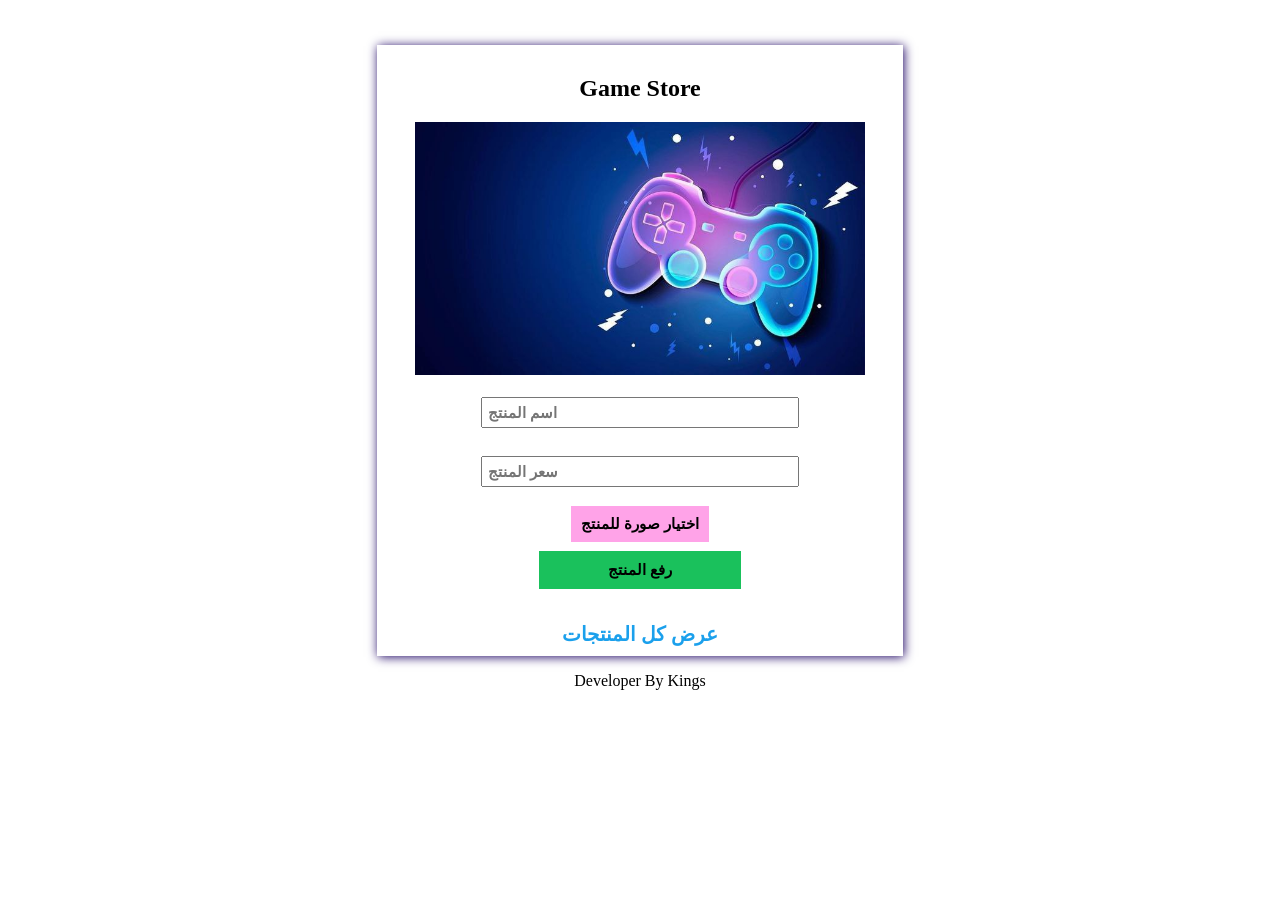
<file: tst/index.html>
<!DOCTYPE html>
<html lang="ar">
<head>
    <meta charset="UTF-8">
    <meta name="viewport" content="width=device-width, initial-scale=1.0">
    <title>Game Store - إضافة منتجات</title>
    <link rel="stylesheet" href="index.css">
</head>
<body>
    <center>
        <div class="main">
            <form action="#" method="post" enctype="multipart/form-data">
                <h2>Game Store</h2>
                <img src="image/LLL.jpg" alt="logo" width="450px">
                <br><br>
                <input type="text" name="name" placeholder="اسم المنتج" required>
                <br><br>
                <input type="text" name="price" placeholder="سعر المنتج" required>
                <br><br>
                <input type="file" id="file" name="image" style="display:none;">
                <label for="file">اختيار صورة للمنتج</label>
                <br><br>
                <button type="submit">رفع المنتج</button>
                <br><br>
                <a href="products.html">عرض كل المنتجات</a>
            </form>
        </div>
        <p>Developer By Kings</p>
    </center>
</body>
</html>
</file>
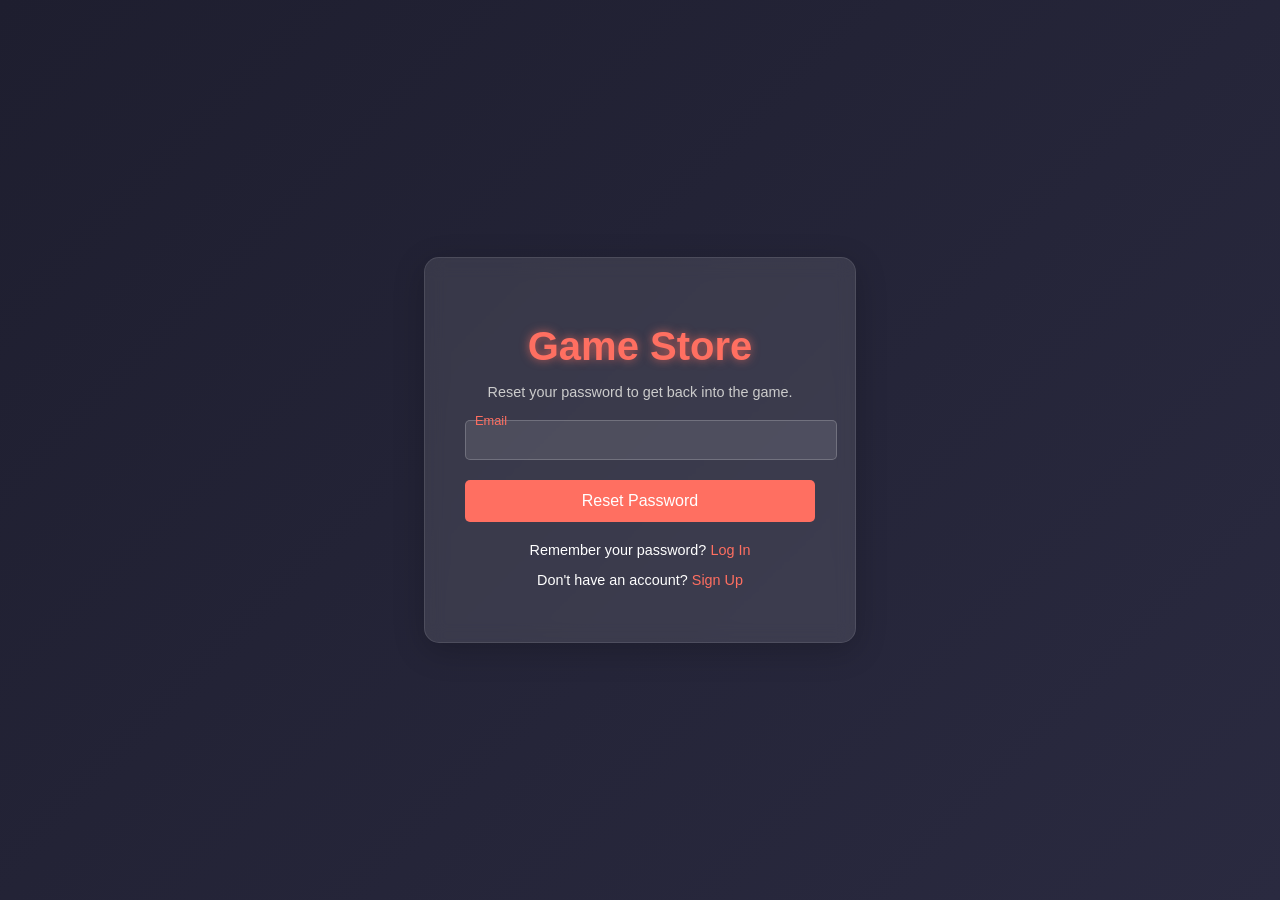
<file: tst/forgetPassword.html>
<!DOCTYPE html>
<html lang="en">
<head>
    <meta charset="UTF-8">
    <meta name="viewport" content="width=device-width, initial-scale=1.0">
    <title>Game Store - Forgot Password</title>
    <link rel="stylesheet" href="forgetPassword.css">
</head>
<body>
    <div class="forgot-password-container">
        <div class="forgot-password-header">
            <h1>Game Store</h1>
            <p>Reset your password to get back into the game.</p>
        </div>
        <form action="#" method="post">
            <div class="input-group">
                <input type="email" id="email" name="email" required>
                <label for="email">Email</label>
            </div>
            <button type="submit">Reset Password</button>
        </form>
        <div class="forgot-password-footer">
            <p>Remember your password? <a href="project.html">Log In</a></p>
            <p>Don't have an account? <a href="signUp.html">Sign Up</a></p>
        </div>
    </div>
</body>
</html>
</file>
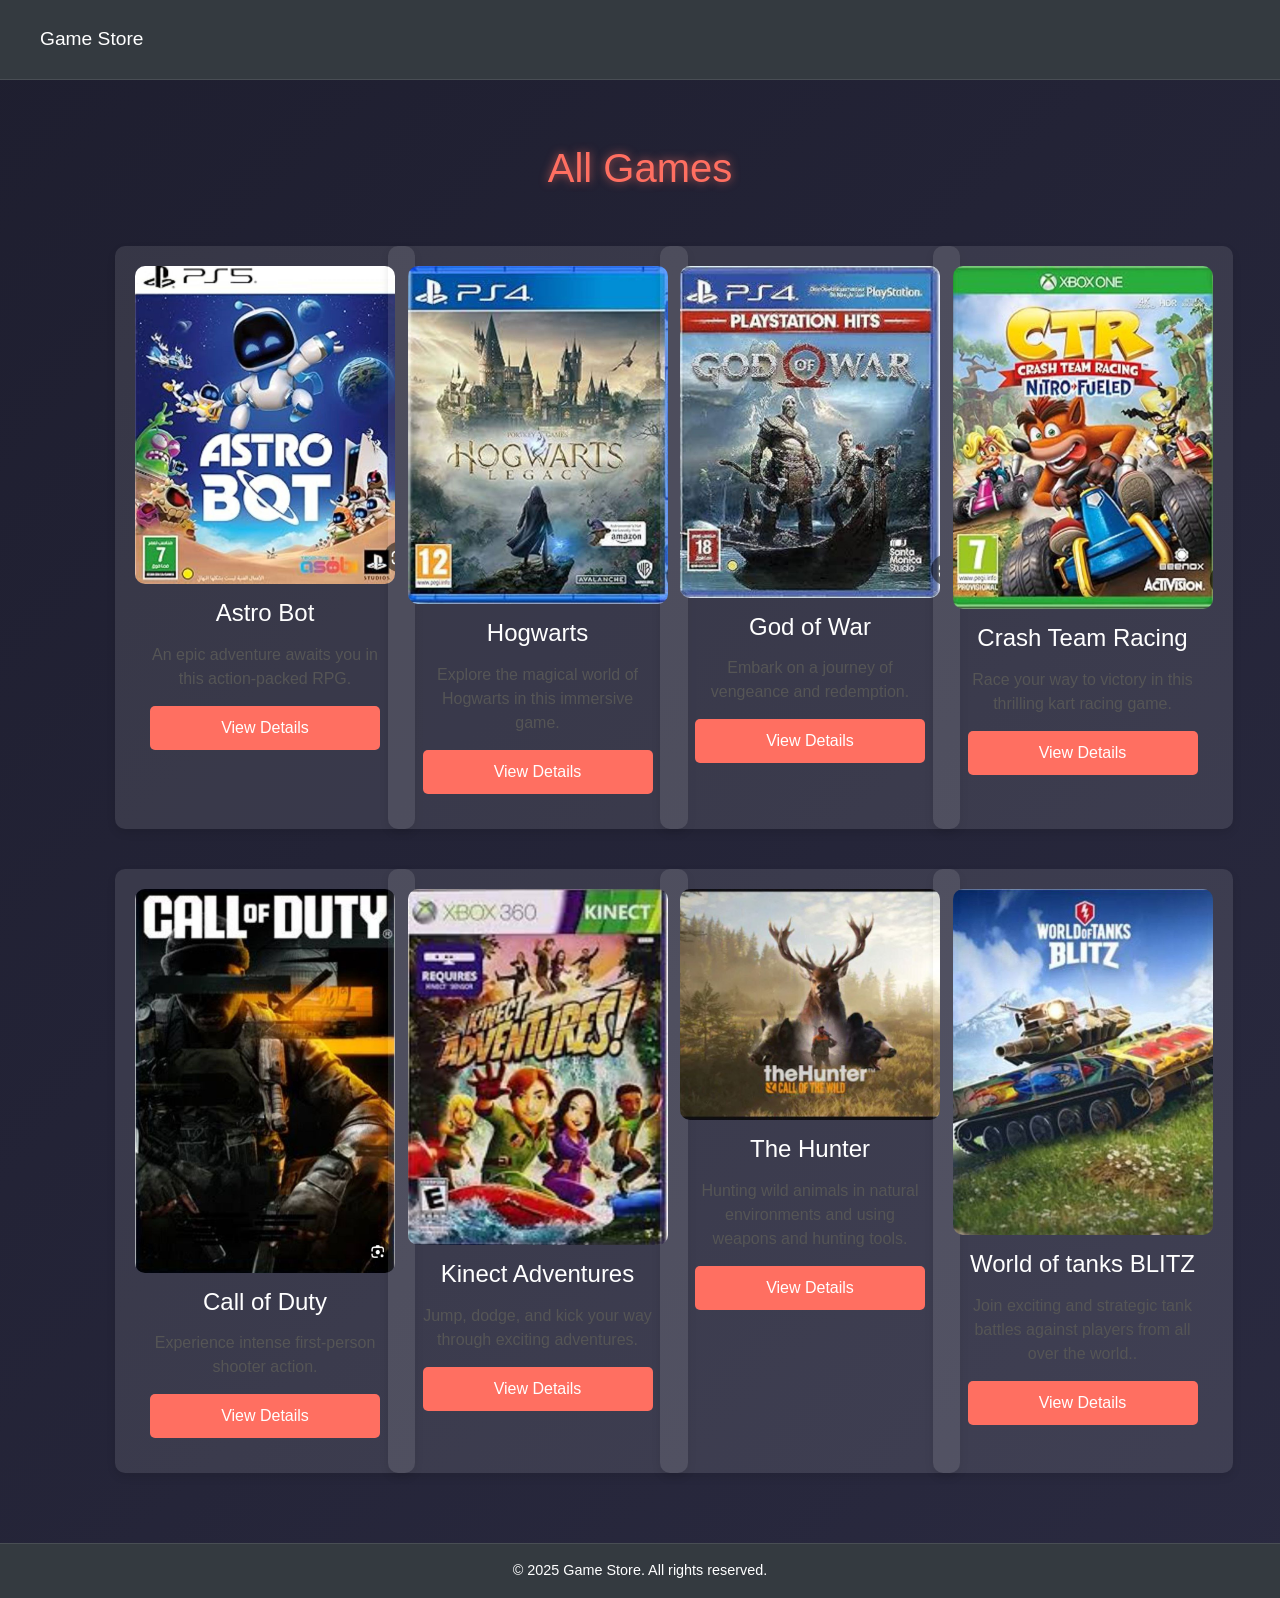
<file: tst/games.html>
<!DOCTYPE html>
<html lang="en">
<head>
    <meta charset="UTF-8">
    <meta name="viewport" content="width=device-width, initial-scale=1.0">
    <title>All Games</title>
    <link rel="stylesheet" href="https://cdn.jsdelivr.net/npm/bootstrap@4.6.2/dist/css/bootstrap.min.css" integrity="sha384-xOolHFLEh07PJGoPkLv1IbcEPTNtaed2xpHsD9ESMhqIYd0nLMwNLD69Npy4HI+N" crossorigin="anonymous">
    <link rel="stylesheet" href="games.css">
    <style>
        .games-grid {
            display: grid;
            grid-template-columns: repeat(auto-fit, minmax(250px, 1fr));
            gap: 20px;
            padding: 20px;
        }
        .game-card {
            box-shadow: 0 4px 8px rgba(0, 0, 0, 0.1);
            box-shadow: 0 4px 8px rgba(0, 0, 0, 0.1);
            border-radius: 10px;
            overflow: hidden;
            box-shadow: 0 4px 8px rgba(0, 0, 0, 0.1);
            transition: transform 0.3s ease, box-shadow 0.3s ease;
        }
        .game-card:hover {
            transform: translateY(-10px);
            box-shadow: 0 8px 16px rgba(0, 0, 0, 0.2);
        }
        .game-card img {
            width: 100%;
            height: auto;
        }
        .game-card h3 {
            font-size: 1.5rem;
            margin: 15px;
        }
        .game-card p {
            font-size: 1rem;
            margin: 0 15px 15px;
            color: #555;
        }
        .game-card a {
            display: block;
            text-align: center;
            margin: 15px;
            padding: 10px 20px;
            background-color: #ff6f61;
            color: #fff;
            text-decoration: none;
            border-radius: 5px;
            transition: background-color 0.3s ease;
        }
        .game-card a:hover {
            background-color: #e6392c;
        }
    </style>
</head>
<body>
    <!-- Navigation Bar -->
    <nav class="navbar navbar-dark bg-dark">
        <a class="navbar-brand" href="home.html">Game Store</a>
    </nav>

    <!-- Games Section -->
    <section class="games-section">
        <div class="container">
            <h1 class="text-center my-4">All Games</h1>
            <div class="games-grid">
                <!-- Game 1 -->
                <div class="game-card">
                    <img src="image/Astro_Bot.jpg" alt="Astro Bot">
                    <h3>Astro Bot</h3>
                    <p>An epic adventure awaits you in this action-packed RPG.</p>
                    <a href="details.html?id=1">View Details</a>
                </div>
                <!-- Game 2 -->
                <div class="game-card">
                    <img src="image/Hogwarts.jpg" alt="Hogwarts">
                    <h3>Hogwarts</h3>
                    <p>Explore the magical world of Hogwarts in this immersive game.</p>
                    <a href="details.html?id=2">View Details</a>
                </div>
                <!-- Game 3 -->
                <div class="game-card">
                    <img src="image/God of war.jpg" alt="God of War">
                    <h3>God of War</h3>
                    <p>Embark on a journey of vengeance and redemption.</p>
                    <a href="details.html?id=3">View Details</a>
                </div>
                <!-- Game 4 -->
                <div class="game-card">
                    <img src="image/Crash team racing.jpg" alt="Crash Team Racing">
                    <h3>Crash Team Racing</h3>
                    <p>Race your way to victory in this thrilling kart racing game.</p>
                    <a href="details.html?id=4">View Details</a>
                </div>
                <!-- Game 5 -->
                <div class="game-card">
                    <img src="image/Call of duty.jpg" alt="Call of Duty">
                    <h3>Call of Duty</h3>
                    <p>Experience intense first-person shooter action.</p>
                    <a href="details.html?id=5">View Details</a>
                </div>
        <!-- Game 6 -->
        <div class="game-card">
            <img src="image/Kinect Adventures.jpg" alt="Kinect Adventures">
            <h3>Kinect Adventures</h3>
            <p>Jump, dodge, and kick your way through exciting adventures.</p>
            <a href="details.html?id=6">View Details</a>
        </div>
         <!-- Game 7 -->
         <div class="game-card">
            <img src="image/The Hunter (1).jpg" alt="Kinect Adventures">
            <h3>The Hunter</h3>
            <p>Hunting wild animals in natural environments and using weapons and hunting tools.</p>
            <a href="details.html?id=6">View Details</a>
        </div>
         <!-- Game 8 -->
         <div class="game-card">
            <img src="image/World of tanks BLITZ.jpg" alt="Kinect Adventures">
            <h3>World of tanks BLITZ</h3>
            <p>Join exciting and strategic tank battles against players from all over the world..</p>
            <a href="details.html?id=6">View Details</a>
        </div>
    </section>

    <!-- Footer -->
    <footer class="footer bg-dark text-white text-center py-3">
        <p>&copy; 2025 Game Store. All rights reserved.</p>
    </footer>
</body>
</html>
</file>
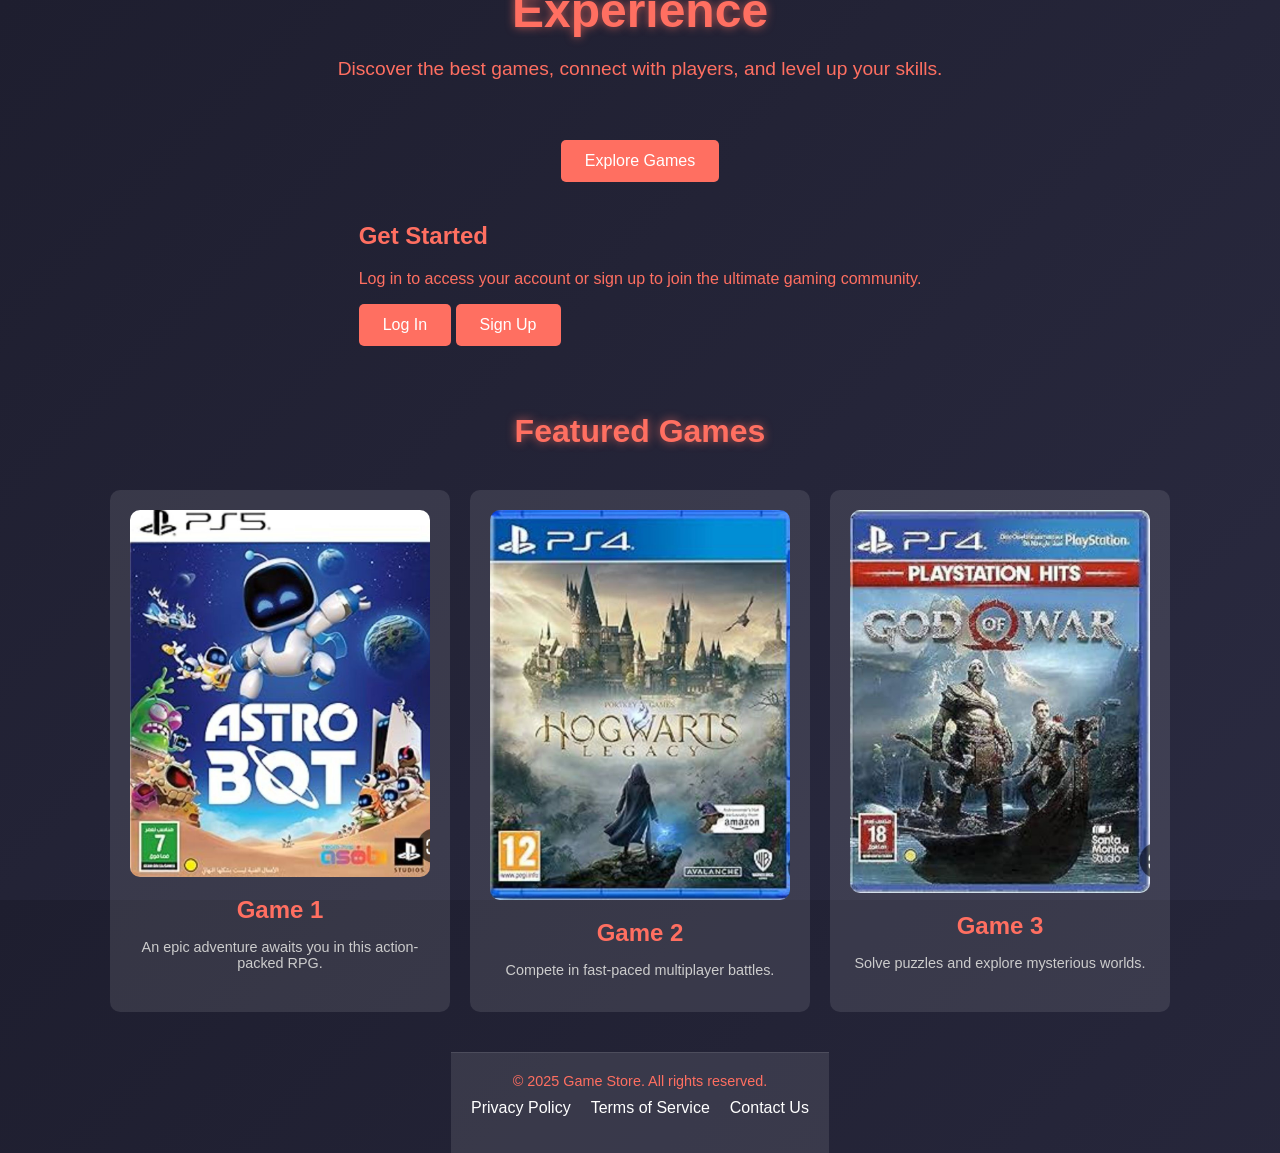
<file: tst/home.html>
<!DOCTYPE html>
<html lang="en">
<head>
    <meta charset="UTF-8">
    <meta name="viewport" content="width=device-width, initial-scale=1.0">
    <title>Game Store - Home</title>
    <link rel="stylesheet" href="home.css">
</head>
<body>
    <!-- Navigation Bar -->
    <nav class="navbar">
        <div class="logo">
            <h1>Game Store</h1>
        </div>
        <ul class="nav-links">
            <li><a href="#">Home</a></li>
            <li><a href="#">Games</a></li>
            <li><a href="#">About</a></li>
            <li><a href="#">Contact</a></li>
        </ul>
        <div class="auth-buttons">
            <a href="project.html" class="btn">Log In</a>
            <a href="signup.html" class="btn">Sign Up</a>
        </div>
    </nav>

    <!-- Hero Section -->
    <section class="hero">
        <div class="hero-content">
            <h1>Welcome to the Ultimate Gaming Experience</h1>
            <p>Discover the best games, connect with players, and level up your skills.</p>
            <a href="javascript:void(0);" class="btn">Explore Games</a>
        </div>
    </section>
      <!-- Log In and Sign Up Section -->
      <section class="auth-section">
        <h2>Get Started</h2>
        <p>Log in to access your account or sign up to join the ultimate gaming community.</p>
        <div class="auth-links">
            <a href="project.html" class="btn red-btn">Log In</a>
            <a href="signUp.html" class="btn red-btn">Sign Up</a>
        </div>
    </section>

    <!-- Featured Games Section -->
    <section class="featured-games">
        <h2>Featured Games</h2>
        <div class="games-grid">
            <div class="game-card">
                <img src="image/Astro_Bot.jpg" alt="Game 1">
                <h3>Game 1</h3>
                <p>An epic adventure awaits you in this action-packed RPG.</p>
            </div>
            <div class="game-card">
                <img src="image/Hogwarts.jpg" alt="Game 2">
                <h3>Game 2</h3>
                <p>Compete in fast-paced multiplayer battles.</p>
            </div>
            <div class="game-card">
                <img src="image/God of war.jpg" alt="Game 3">
                <h3>Game 3</h3>
                <p>Solve puzzles and explore mysterious worlds.</p>
            </div>
        </div>
    </section>

    <!-- Footer -->
    <footer class="footer">
        <p>&copy; 2025 Game Store. All rights reserved.</p>
        <ul class="footer-links">
            <li><a href="#">Privacy Policy</a></li>
            <li><a href="#">Terms of Service</a></li>
            <li><a href="#">Contact Us</a></li>
        </ul>
    </footer>
</body>
</html>
</file>
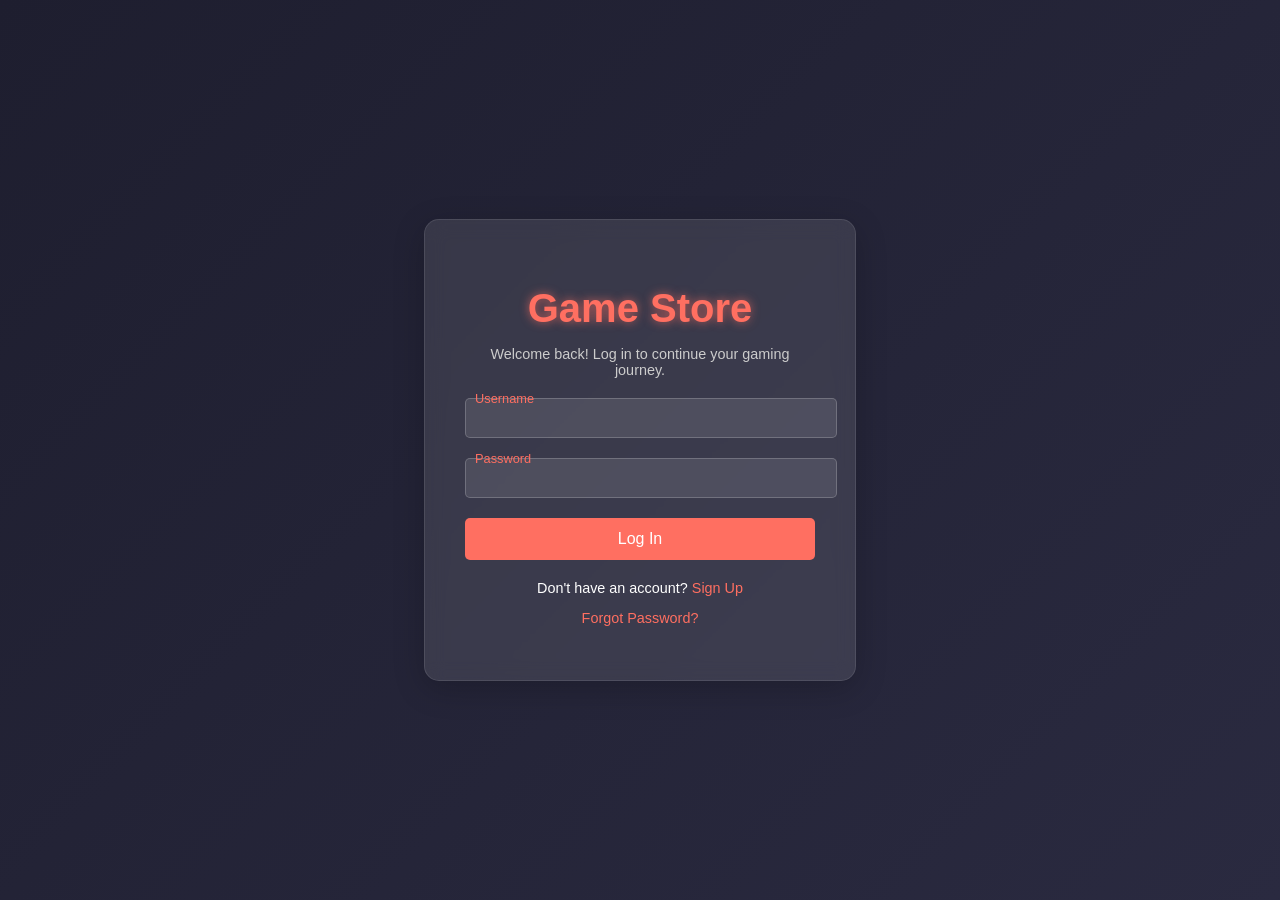
<file: tst/project.html>
<!DOCTYPE html>
<html lang="en">
<head>
    <meta charset="UTF-8">
    <meta name="viewport" content="width=device-width, initial-scale=1.0">
    <title>Game Store Login</title>
    <link rel="stylesheet" href="project.css">
</head>
<body>
    <div class="login-container">
        <div class="login-header">
            <h1>Game Store</h1>
            <p>Welcome back! Log in to continue your gaming journey.</p>
        </div>
        <form action="home.html" method="post">
            <div class="input-group">
                <input type="text" id="username" name="username" required>
                <label for="username">Username</label>
            </div>
            <div class="input-group">
                <input type="password" id="password" name="password" required>
                <label for="password">Password</label>
            </div>
            <button type="submit" action="home.html">Log In</button>
        </form>
        <div class="login-footer">
            <p>Don't have an account? <a href="signUp.html">Sign Up</a></p>
            <p><a href="forgetPassword.html">Forgot Password?</a></p>
        </div>
    </div>
</body>
</html>
</file>
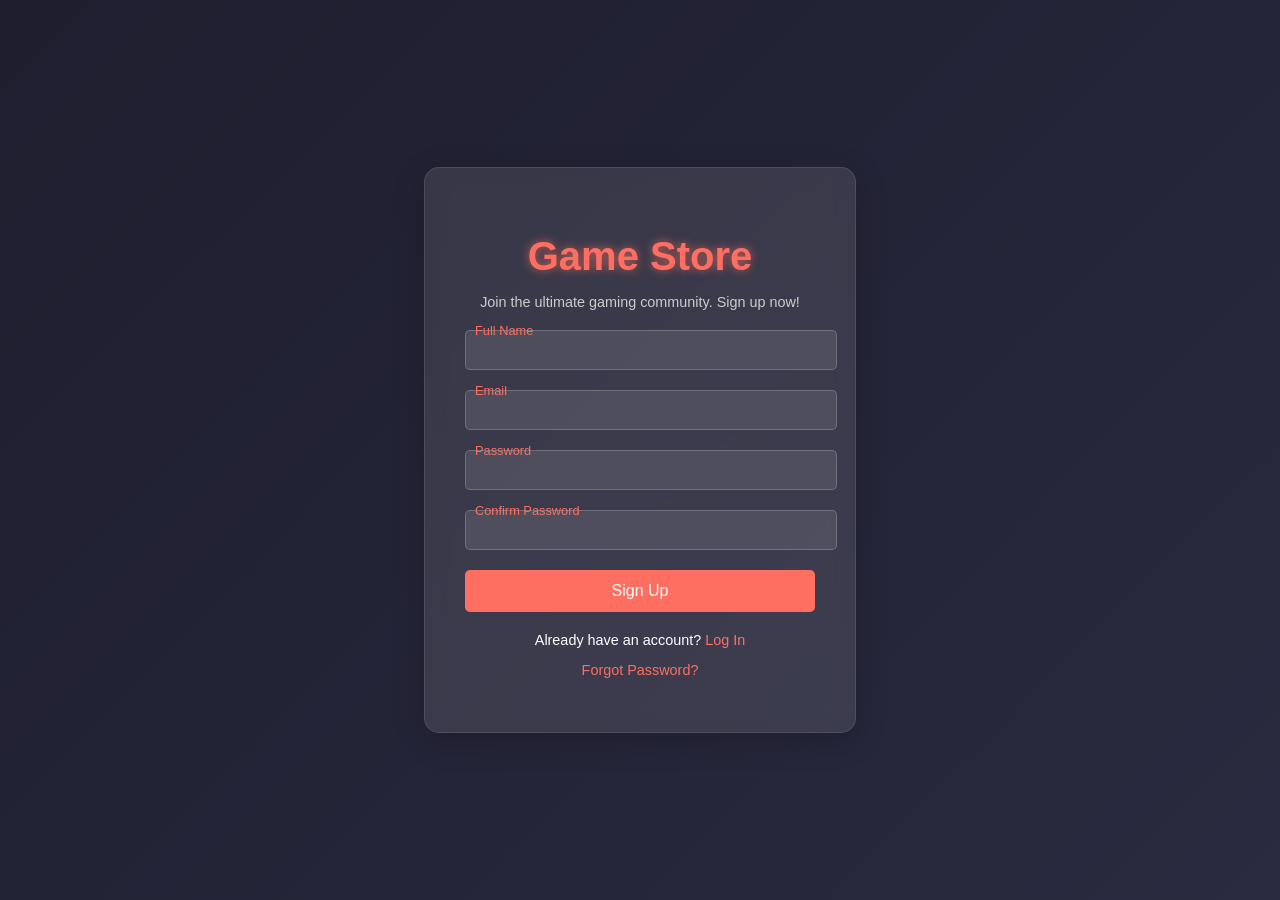
<file: tst/signUp.html>
<!DOCTYPE html>
<html lang="en">
<head>
    <meta charset="UTF-8">
    <meta name="viewport" content="width=device-width, initial-scale=1.0">
    <title>Game Store - Sign Up</title>
    <link rel="stylesheet" href="signUp.css">
</head>
<body>
    <div class="signup-container">
        <div class="signup-header">
            <h1>Game Store</h1>
            <p>Join the ultimate gaming community. Sign up now!</p>
        </div>
        <form action="#" method="post">
            <div class="input-group">
                <input type="text" id="name" name="name" required>
                <label for="name">Full Name</label>
            </div>
            <div class="input-group">
                <input type="email" id="email" name="email" required>
                <label for="email">Email</label>
            </div>
            <div class="input-group">
                <input type="password" id="password" name="password" required>
                <label for="password">Password</label>
            </div>
            <div class="input-group">
                <input type="password" id="confirm-password" name="confirm-password" required>
                <label for="confirm-password">Confirm Password</label>
            </div>
            <button type="submit">Sign Up</button>
        </form>
        <div class="signup-footer">
            <p>Already have an account? <a href="project.html">Log In</a></p>
            <p><a href="forgetPassword.html">Forgot Password?</a></p>
        </div>
    </div>
</body>
</html>
</file>
<file: tst/index.css>
.main{
    width: 40%;
    box-shadow: 1px 1px 10px rgb(30, 5, 100);
    margin-top: 45px;
    padding: 10px;
    }
    input{
        margin-bottom: 10px;
        width: 60%;
        padding: 5px;
        font-size: 15px;
        font-weight: bold;
    }
    button{
        border: none;
        padding: 10px;
        width: 40%;
        font-weight: bold;
        font-size: 15px;
        background-color:#1AC15C ;
        cursor: pointer;
        margin-bottom: 15px;
    }
    label{
        padding: 10px;
        cursor: pointer;
        font-weight: bold;
        font-size: 15px;
        background-color: rgb(255, 163, 232);
    }
    a{
        text-decoration: none;
        font-size: 20px;
        color: rgb(27, 160, 236);
        font-weight: bold;
    }
</file>
<file: tst/forgetPassword.css>
/* General Styles */
body {
    font-family: 'Arial', sans-serif;
    background: linear-gradient(135deg, #1e1e2f, #2a2a40);
    display: flex;
    justify-content: center;
    align-items: center;
    height: 100vh;
    margin: 0;
    color: #fff;
}

/* Forgot Password Container */
.forgot-password-container {
    background: rgba(255, 255, 255, 0.1);
    -webkit-backdrop-filter: blur(10px);
    backdrop-filter: blur(10px);
    border-radius: 15px;
    padding: 40px;
    width: 350px;
    box-shadow: 0 8px 32px rgba(0, 0, 0, 0.2);
    border: 1px solid rgba(255, 255, 255, 0.1);
    text-align: center;
    animation: fadeIn 1s ease-in-out;
}

/* Header Styles */
.forgot-password-header h1 {
    font-size: 2.5rem;
    margin-bottom: 10px;
    color: #ff6f61;
    text-shadow: 0 0 10px rgba(255, 111, 97, 0.7);
}

.forgot-password-header p {
    font-size: 0.9rem;
    color: #ccc;
    margin-bottom: 20px;
}

/* Input Fields */
.input-group {
    position: relative;
    margin-bottom: 20px;
}

.input-group input {
    width: 100%;
    padding: 10px;
    background: rgba(255, 255, 255, 0.1);
    border: 1px solid rgba(255, 255, 255, 0.2);
    border-radius: 5px;
    color: #fff;
    font-size: 1rem;
    outline: none;
    transition: all 0.3s ease;
}

.input-group input:focus {
    border-color: #ff6f61;
    box-shadow: 0 0 10px rgba(255, 111, 97, 0.5);
}

.input-group label {
    position: absolute;
    top: 50%;
    left: 10px;
    transform: translateY(-50%);
    color: #ccc;
    font-size: 1rem;
    pointer-events: none;
    transition: all 0.3s ease;
}

.input-group input:focus ~ label,
.input-group input:not(:placeholder-shown) ~ label {
    top: 0;
    font-size: 0.8rem;
    color: #ff6f61;
}

/* Button Styles */
button {
    width: 100%;
    padding: 12px;
    background: #ff6f61;
    border: none;
    border-radius: 5px;
    color: #fff;
    font-size: 1rem;
    cursor: pointer;
    transition: all 0.3s ease;
}

button:hover {
    background: #ff4a3d;
    box-shadow: 0 0 10px rgba(255, 111, 97, 0.7);
}

/* Footer Styles */
.forgot-password-footer {
    margin-top: 20px;
    font-size: 0.9rem;
}

.forgot-password-footer a {
    color: #ff6f61;
    text-decoration: none;
    transition: all 0.3s ease;
}

.forgot-password-footer a:hover {
    text-decoration: underline;
    color: #ff4a3d;
}

/* Animations */
@keyframes fadeIn {
    from {
        opacity: 0;
        transform: translateY(-20px);
    }
    to {
        opacity: 1;
        transform: translateY(0);
    }
}
</file>
<file: tst/games.css>
/* General Styles */
body {
    font-family: 'Arial', sans-serif;
    background: linear-gradient(135deg, #1e1e2f, #2a2a40);
    color: #ff6f61;
    margin: 0;
    padding: 0;
}

/* Navigation Bar */
.navbar {
    display: flex;
    justify-content: space-between;
    align-items: center;
    padding: 20px 40px;
    background: rgba(255, 255, 255, 0.1);
    -webkit-backdrop-filter: blur(10px);
    backdrop-filter: blur(10px);
    border-bottom: 1px solid rgba(255, 255, 255, 0.1);
}

.navbar a {
    color: #fff;
    text-decoration: none;
    font-size: 1.2rem;
    transition: all 0.3s ease;
}

.navbar a:hover {
    color: #ff6f61;
}

/* Games Section */
.games-section {
    padding: 40px 20px;
    text-align: center;
}

.games-section h1 {
    font-size: 2.5rem;
    margin-bottom: 40px;
    color: #ff6f61;
    text-shadow: 0 0 10px rgba(255, 111, 97, 0.7);
}

/* Games Grid */
.games-grid {
    display: flex;
    justify-content: center;
    gap: 30px; /* Increased gap between cards */
    flex-wrap: wrap;
    padding: 20px; /* Added padding around the grid */
}

/* Game Card */
.game-card {
    background: rgba(255, 255, 255, 0.1);
    border-radius: 10px;
    padding: 20px;
    width: 300px;
    text-align: center;
    transition: all 0.3s ease;
    margin: 10px; /* Added margin to separate cards further */
}

.game-card:hover {
    transform: translateY(-10px);
    box-shadow: 0 0 20px rgba(255, 111, 97, 0.5);
}

.game-card img {
    border-radius: 10px;
    width: 100%;
    height: auto;
}

.game-card h3 {
    font-size: 1.5rem;
    margin: 15px 0;
    color: #fff;
}

.game-card p {
    font-size: 0.9rem;
    color: #ccc;
}

.game-card a {
    display: inline-block;
    padding: 12px 24px;
    background-color: #ff6f61;
    color: #fff;
    text-decoration: none;
    border-radius: 5px;
    font-size: 1rem;
    transition: all 0.3s ease;
}

.game-card a:hover {
    background-color: #ff4a3d;
    box-shadow: 0 4px 10px rgba(255, 111, 97, 0.5);
}

/* Footer */
.footer {
    background: rgba(255, 255, 255, 0.1);
    padding: 20px;
    text-align: center;
    border-top: 1px solid rgba(255, 255, 255, 0.1);
}

.footer p {
    margin: 0;
    font-size: 0.9rem;
    color: #fff;
}

.footer a {
    color: #ff6f61;
    text-decoration: none;
    transition: all 0.3s ease;
}

.footer a:hover {
    color: #fff;
}
</file>
<file: tst/home.css>
/* General Styles */
body {
    font-family: 'Arial', sans-serif;
    background: linear-gradient(135deg, #1e1e2f, #2a2a40);
    color: #ff6f61;
    display: flex;
    flex-direction: column;
    align-items: center;
    justify-content: center;
    height: 100vh;
    margin: 0;
}

/* Navigation Bar */
.navbar {
    display: flex;
    justify-content: space-between;
    align-items: center;
    padding: 20px 40px;
    background: rgba(255, 255, 255, 0.1);
    backdrop-filter: blur(10px);
    border-bottom: 1px solid rgba(255, 255, 255, 0.1);
}

.navbar .logo h1 {
    font-size: 1.8rem;
    color: #ff6f61;
    text-shadow: 0 0 10px rgba(255, 111, 97, 0.7);
}

.navbar .nav-links {
    list-style: none;
    display: flex;
    gap: 20px;
}

.navbar .nav-links a {
    color: #fff;
    text-decoration: none;
    transition: all 0.3s ease;
}

.navbar .nav-links a:hover {
    color: #ff6f61;
}

.navbar .auth-buttons .btn {
    background: #ff6f61;
    padding: 8px 16px;
    border-radius: 5px;
    color: #fff;
    text-decoration: none;
    transition: all 0.3s ease;
}

.navbar .auth-buttons .btn:hover {
    background: #ff4a3d;
    box-shadow: 0 0 10px rgba(255, 111, 97, 0.7);
}

/* Hero Section */
.hero {
    display: flex;
    justify-content: center;
    align-items: center;
    height: 70vh;
    background: url('https://via.placeholder.com/1920x600') no-repeat center center/cover;
    text-align: center;
}

.hero-content {
    max-width: 800px;
}

.hero-content h1 {
    font-size: 3rem;
    margin-bottom: 20px;
    text-shadow: 0 0 10px rgba(255, 111, 97, 0.7);
}

.hero-content p {
    font-size: 1.2rem;
    margin-bottom: 30px;
}

.hero-content .btn {
    background: #ff6f61;
    padding: 12px 24px;
    border-radius: 5px;
    color: #fff;
    text-decoration: none;
    transition: all 0.3s ease;
}

.hero-content .btn:hover {
    background: #ff4a3d;
    box-shadow: 0 0 10px rgba(255, 111, 97, 0.7);
}

/* Featured Games Section */
.featured-games {
    padding: 40px 20px;
    text-align: center;
}

.featured-games h2 {
    font-size: 2rem;
    margin-bottom: 40px;
    color: #ff6f61;
    text-shadow: 0 0 10px rgba(255, 111, 97, 0.7);
}

.games-grid {
    display: flex;
    justify-content: center;
    gap: 20px;
    flex-wrap: wrap;
}

.game-card {
    background: rgba(255, 255, 255, 0.1);
    border-radius: 10px;
    padding: 20px;
    width: 300px;
    text-align: center;
    transition: all 0.3s ease;
}

.game-card:hover {
    transform: translateY(-10px);
    box-shadow: 0 0 20px rgba(255, 111, 97, 0.5);
}

.game-card img {
    border-radius: 10px;
    width: 100%;
    height: auto;
}

.game-card h3 {
    font-size: 1.5rem;
    margin: 15px 0;
}

.game-card p {
    font-size: 0.9rem;
    color: #ccc;
}

/* Footer */
.footer {
    background: rgba(255, 255, 255, 0.1);
    padding: 20px;
    text-align: center;
    border-top: 1px solid rgba(255, 255, 255, 0.1);
}

.footer p {
    margin: 0;
    font-size: 0.9rem;
}

.footer-links {
    list-style: none;
    padding: 0;
    display: flex;
    justify-content: center;
    gap: 20px;
    margin-top: 10px;
}

.footer-links a {
    color: #fff;
    text-decoration: none;
    transition: all 0.3s ease;
}

.footer-links a:hover {
    color: #ff6f61;
}.btn {
    display: inline-block;
    padding: 12px 24px;
    background-color: #ff6f61; /* Button background color */
    color: #fff; /* Button text color */
    text-decoration: none; /* Remove underline */
    border-radius: 5px; /* Rounded corners */
    font-size: 1rem; /* Font size */
    text-align: center; /* Center text */
    transition: all 0.3s ease; /* Smooth hover effect */
}

.btn:hover {
    background-color: #ff4a3d; /* Darker red on hover */
    box-shadow: 0 4px 10px rgba(255, 111, 97, 0.5); /* Add shadow on hover */
}
/* Hero Section Styling */
.hero-content {
    text-align: center; /* Center the content */
    padding: 20px; /* Add padding */
}

.hero-content .btn {
    margin-top: 30px; /* Add space above the button */
}
</file>
<file: tst/project.css>
/* General Styles */
 body{
    font-family: 'Arial', sans-serif;
    background: linear-gradient(135deg, #1e1e2f, #2a2a40);
    display: flex;
    justify-content: center;
    align-items: center;
    height: 100vh;
    margin: 0;
    color: #fff;
}

/* Login Container */
.login-container {
    background: rgba(255, 255, 255, 0.1);
    -webkit-backdrop-filter: blur(10px);
    backdrop-filter: blur(10px);
    border-radius: 15px;
    padding: 40px;
    width: 350px;
    box-shadow: 0 8px 32px rgba(0, 0, 0, 0.2);
    border: 1px solid rgba(255, 255, 255, 0.1);
    text-align: center;
    animation: fadeIn 1s ease-in-out;
}

/* Header */
.login-header h1 {
    font-size: 2.5rem;
    margin-bottom: 10px;
    color: #ff6f61;
    text-shadow: 0 0 10px rgba(255, 111, 97, 0.7);
}

.login-header p {
    font-size: 0.9rem;
    color: #ccc;
    margin-bottom: 20px;
}

/* Input Fields */
.input-group {
    position: relative;
    margin-bottom: 20px;
}

.input-group input {
    width: 100%;
    padding: 10px;
    background: rgba(255, 255, 255, 0.1);
    border: 1px solid rgba(255, 255, 255, 0.2);
    border-radius: 5px;
    color: #fff;
    font-size: 1rem;
    outline: none;
    transition: all 0.3s ease;
}

.input-group input:focus {
    border-color: #ff6f61;
    box-shadow: 0 0 10px rgba(255, 111, 97, 0.5);
}

.input-group label {
    position: absolute;
    top: 50%;
    left: 10px;
    transform: translateY(-50%);
    color: #ccc;
    font-size: 1rem;
    pointer-events: none;
    transition: all 0.3s ease;
}

.input-group input:focus ~ label,
.input-group input:not(:placeholder-shown) ~ label {
    top: 0;
    font-size: 0.8rem;
    color: #ff6f61;
}

/* Button */
button {
    width: 100%;
    padding: 12px;
    background: #ff6f61;
    border: none;
    border-radius: 5px;
    color: #fff;
    font-size: 1rem;
    cursor: pointer;
    transition: all 0.3s ease;
}

button:hover {
    background: #ff4a3d;
    box-shadow: 0 0 10px rgba(255, 111, 97, 0.7);
}

/* Footer */
.login-footer {
    margin-top: 20px;
    font-size: 0.9rem;
}

.login-footer a {
    color: #ff6f61;
    text-decoration: none;
    transition: all 0.3s ease;
}

.login-footer a:hover {
    text-decoration: underline;
    color: #ff4a3d;
}

/* Animations */
@keyframes fadeIn {
    from {
        opacity: 0;
        transform: translateY(-20px);
    }
    to {
        opacity: 1;
        transform: translateY(0);
    }
}
</file>
<file: tst/signUp.css>
/* General Styles */
body {
    font-family: 'Arial', sans-serif;
    background: linear-gradient(135deg, #1e1e2f, #2a2a40);
    display: flex;
    justify-content: center;
    align-items: center;
    height: 100vh;
    margin: 0;
    color: #fff;
}

/* Container Styles */
.signup-container,
.forgot-password-container {
    background: rgba(255, 255, 255, 0.1);
    -webkit-backdrop-filter: blur(10px);
    backdrop-filter: blur(10px);
    border-radius: 15px;
    padding: 40px;
    width: 350px;
    box-shadow: 0 8px 32px rgba(0, 0, 0, 0.2);
    border: 1px solid rgba(255, 255, 255, 0.1);
    text-align: center;
    animation: fadeIn 1s ease-in-out;
}

/* Header Styles */
.signup-header h1,
.forgot-password-header h1 {
    font-size: 2.5rem;
    margin-bottom: 10px;
    color: #ff6f61;
    text-shadow: 0 0 10px rgba(255, 111, 97, 0.7);
}

.signup-header p,
.forgot-password-header p {
    font-size: 0.9rem;
    color: #ccc;
    margin-bottom: 20px;
}

/* Input Fields */
.input-group {
    position: relative;
    margin-bottom: 20px;
}

.input-group input {
    width: 100%;
    padding: 10px;
    background: rgba(255, 255, 255, 0.1);
    border: 1px solid rgba(255, 255, 255, 0.2);
    border-radius: 5px;
    color: #fff;
    font-size: 1rem;
    outline: none;
    transition: all 0.3s ease;
}

.input-group input:focus {
    border-color: #ff6f61;
    box-shadow: 0 0 10px rgba(255, 111, 97, 0.5);
}

.input-group label {
    position: absolute;
    top: 50%;
    left: 10px;
    transform: translateY(-50%);
    color: #ccc;
    font-size: 1rem;
    pointer-events: none;
    transition: all 0.3s ease;
}

.input-group input:focus ~ label,
.input-group input:not(:placeholder-shown) ~ label {
    top: 0;
    font-size: 0.8rem;
    color: #ff6f61;
}

/* Button Styles */
button {
    width: 100%;
    padding: 12px;
    background: #ff6f61;
    border: none;
    border-radius: 5px;
    color: #fff;
    font-size: 1rem;
    cursor: pointer;
    transition: all 0.3s ease;
}

button:hover {
    background: #ff4a3d;
    box-shadow: 0 0 10px rgba(255, 111, 97, 0.7);
}

/* Footer Styles */
.signup-footer,
.forgot-password-footer {
    margin-top: 20px;
    font-size: 0.9rem;
}

.signup-footer a,
.forgot-password-footer a {
    color: #ff6f61;
    text-decoration: none;
    transition: all 0.3s ease;
}

.signup-footer a:hover,
.forgot-password-footer a:hover {
    text-decoration: underline;
    color: #ff4a3d;
}

/* Animations */
@keyframes fadeIn {
    from {
        opacity: 0;
        transform: translateY(-20px);
    }
    to {
        opacity: 1;
        transform: translateY(0);
    }
}
</file>
